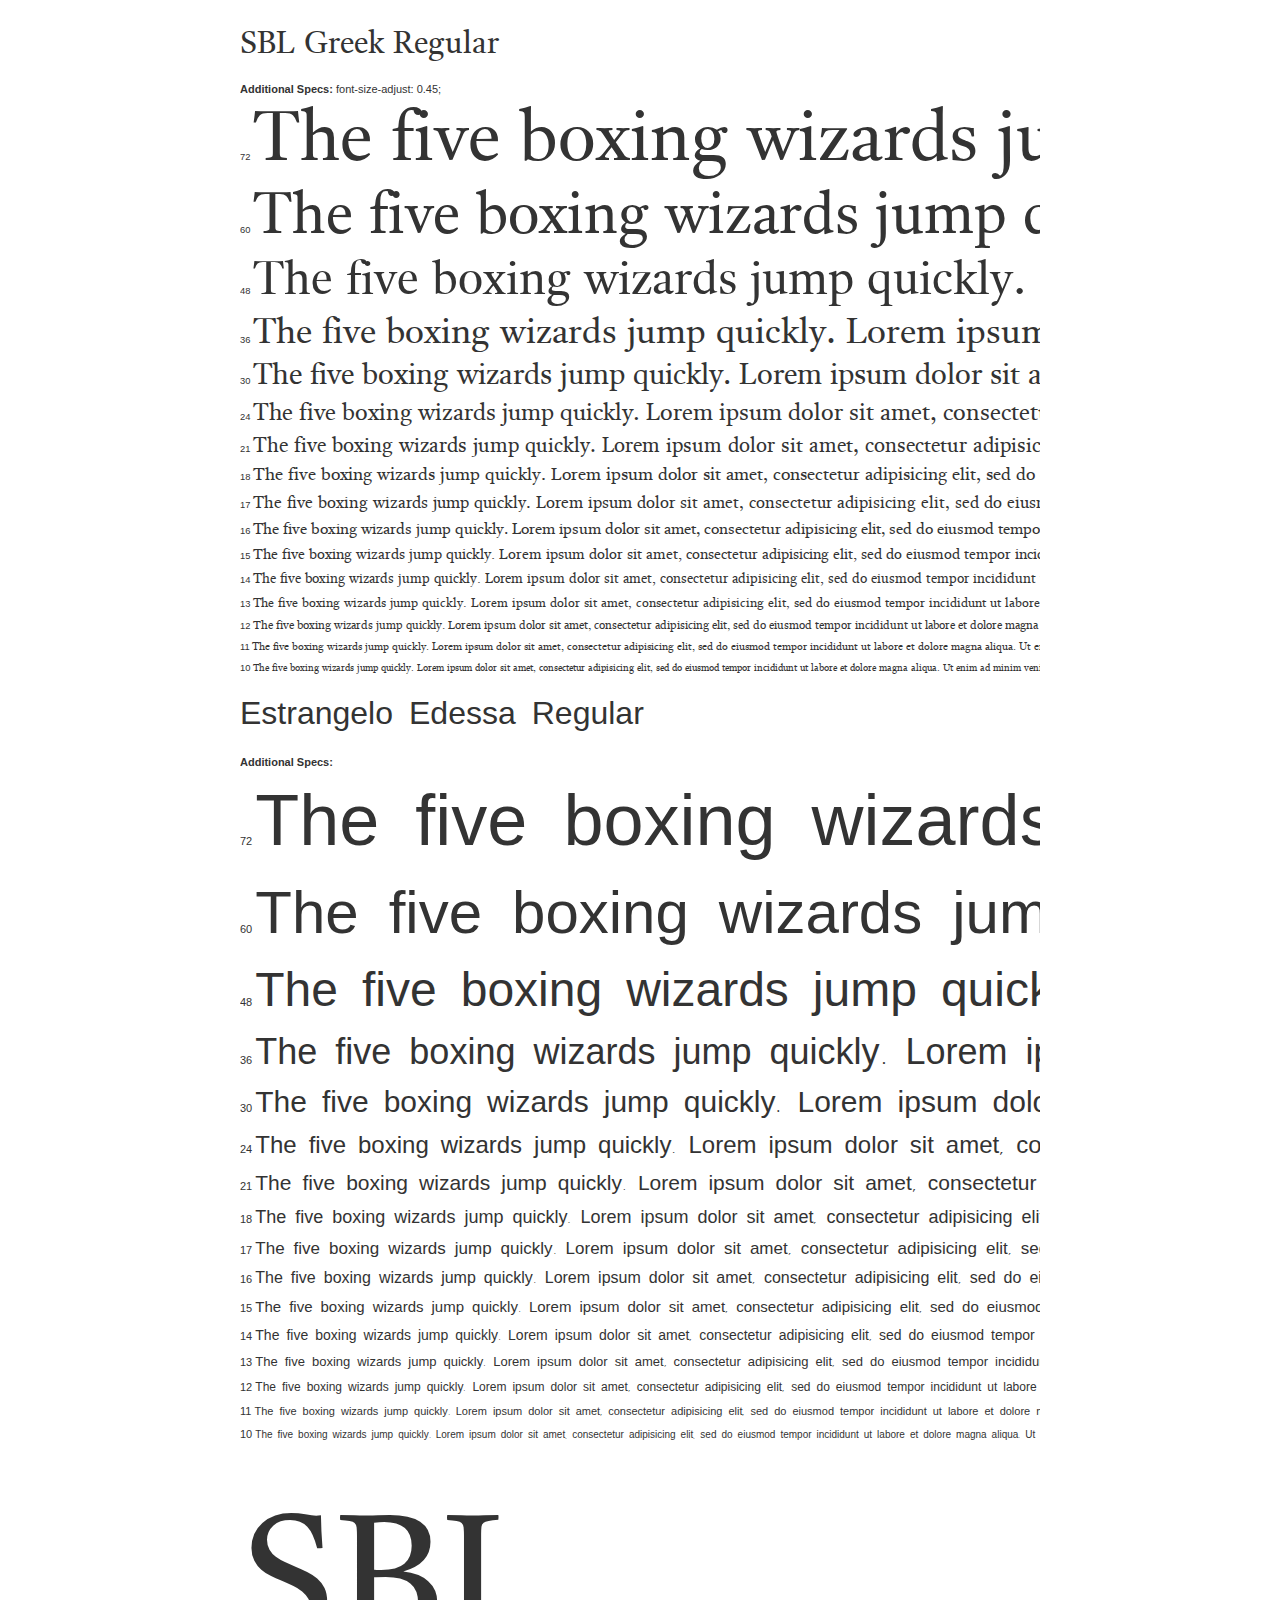
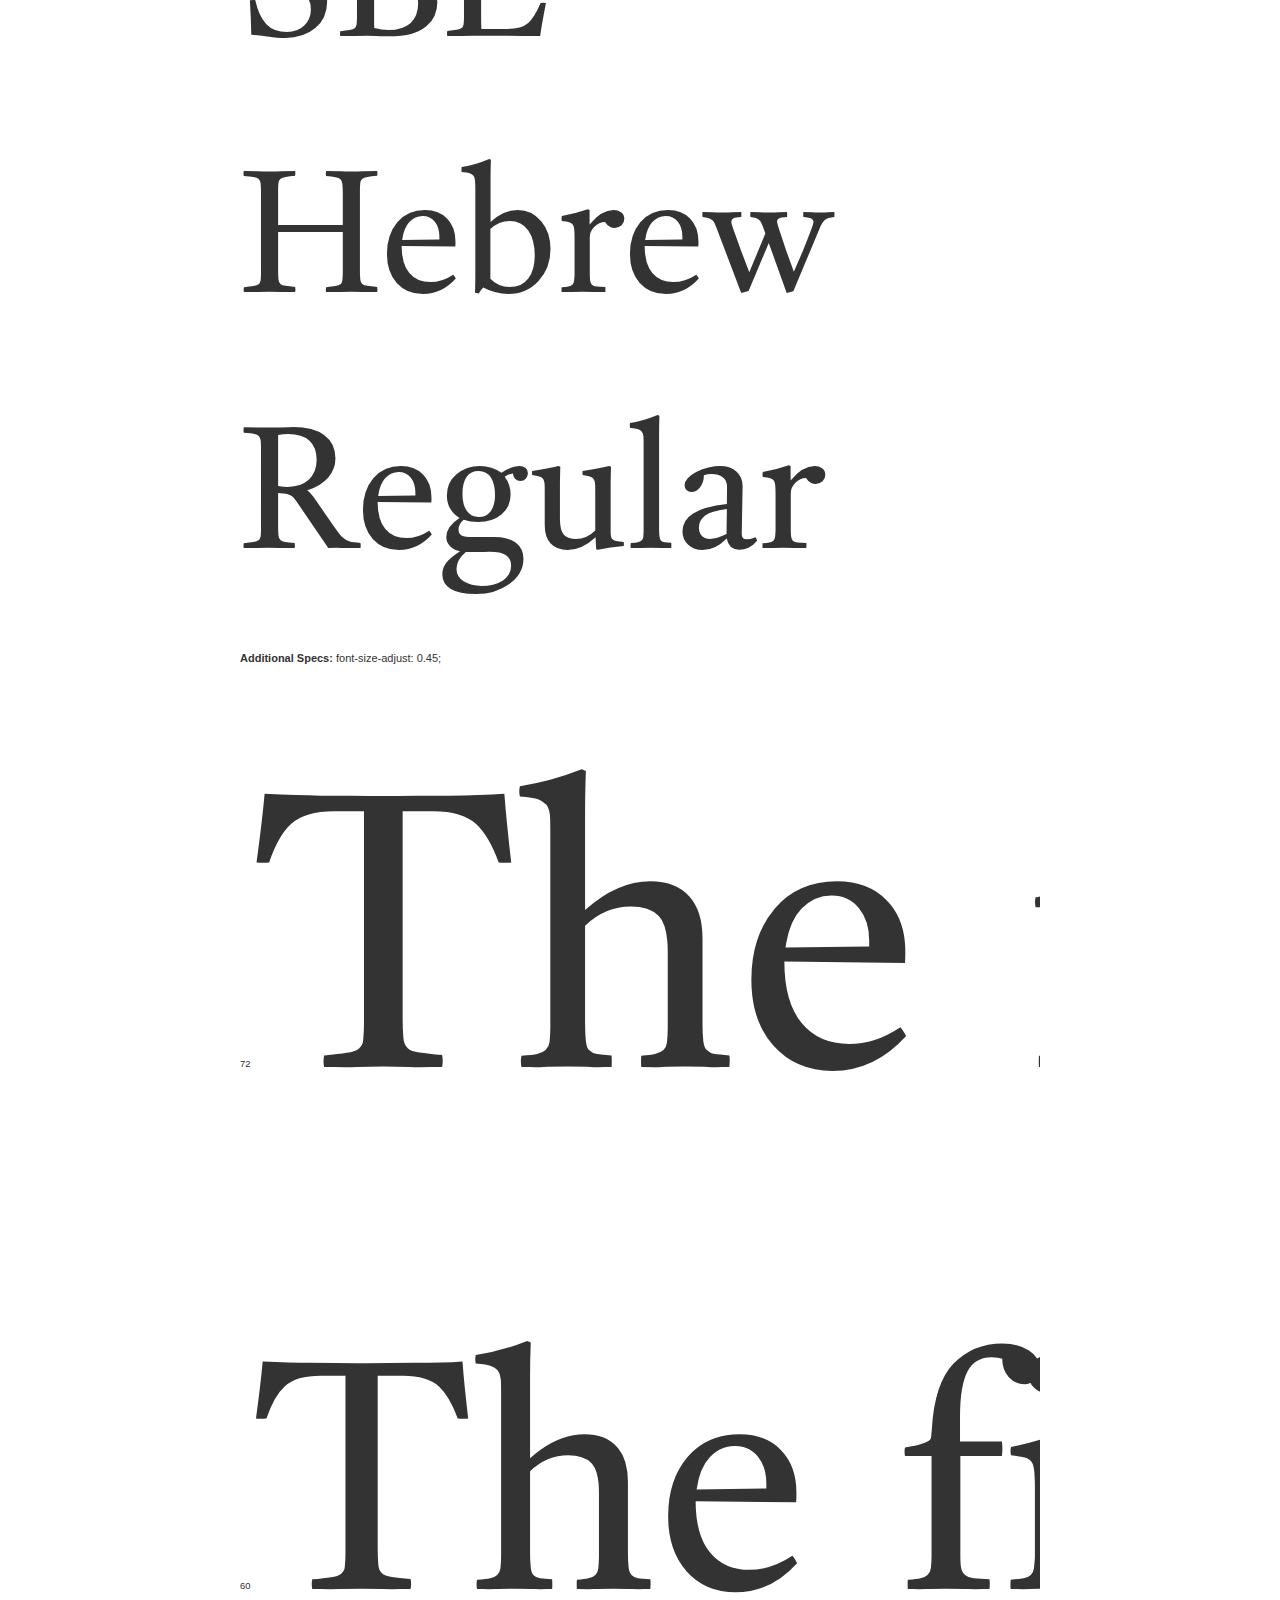
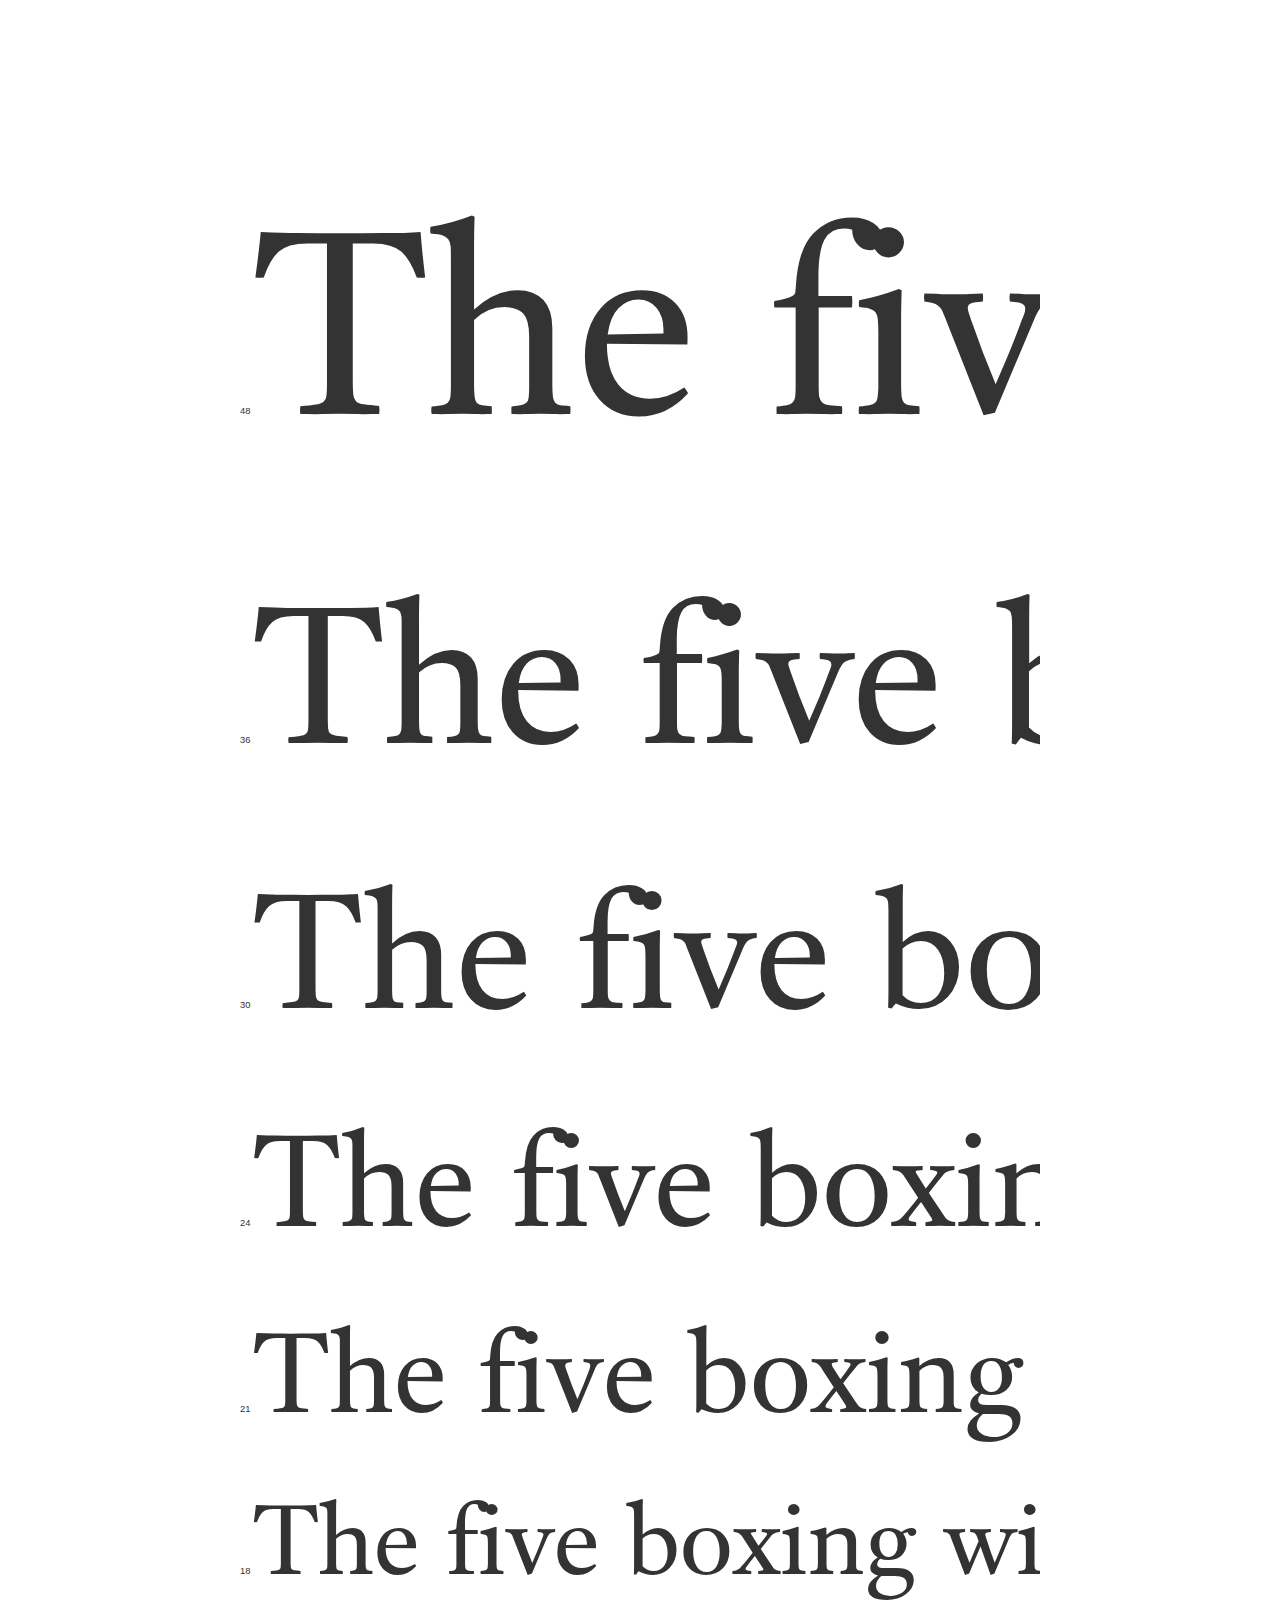
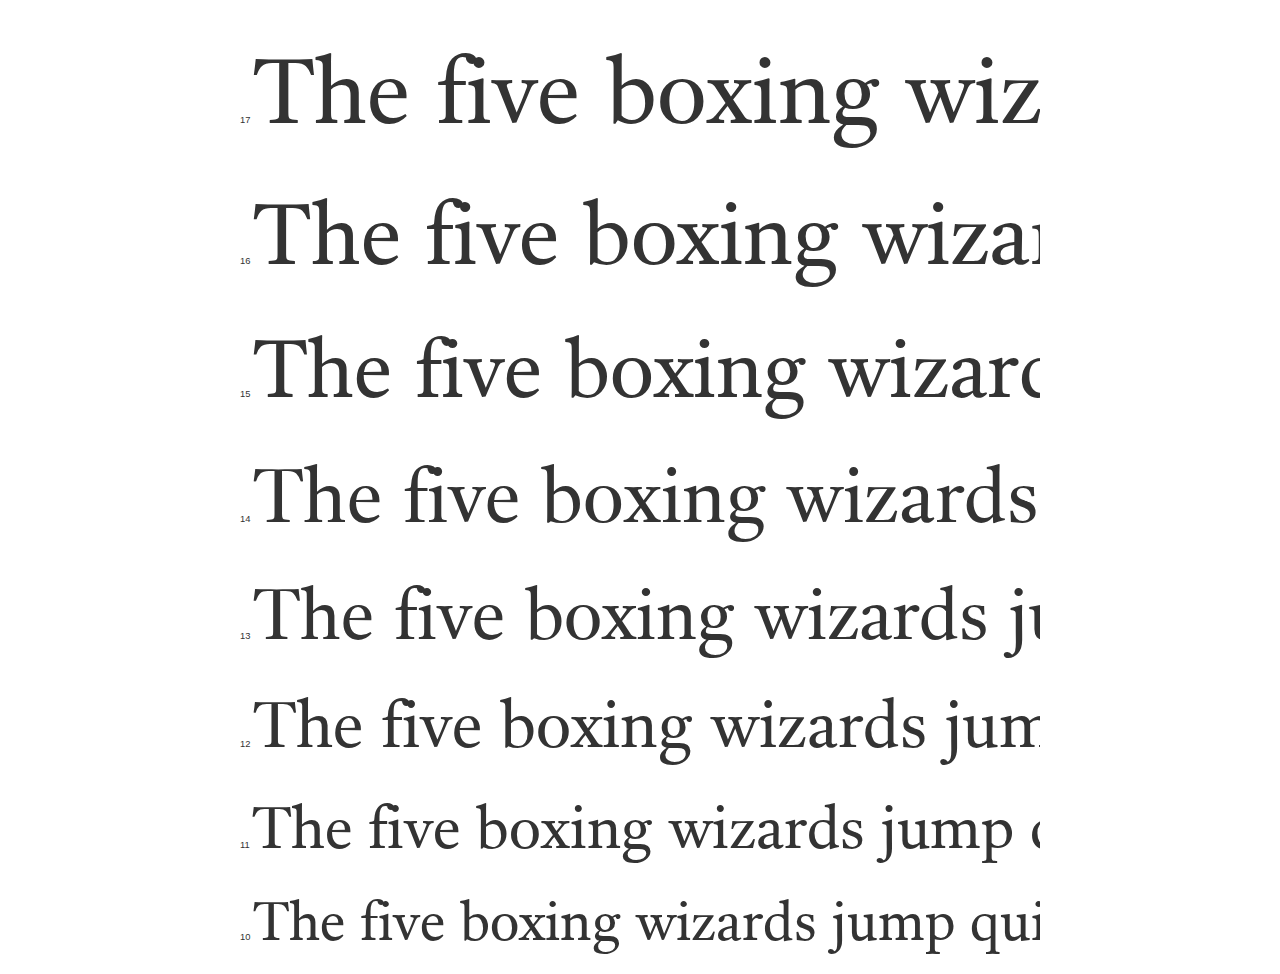
<file: static/plugin_framework/fonts/demo.html>
<!DOCTYPE html PUBLIC "-//W3C//DTD XHTML 1.0 Strict//EN"
	"http://www.w3.org/TR/xhtml1/DTD/xhtml1-strict.dtd">

<html xmlns="http://www.w3.org/1999/xhtml" xml:lang="en" lang="en">
<head>
	<meta http-equiv="Content-Type" content="text/html; charset=utf-8"/>

	<title>Font Face Demo</title>
	<link rel="stylesheet" href="stylesheet.css" type="text/css" charset="utf-8">
	<style type="text/css" media="screen">
		body {font-family: Helvetica, Arial, sans-serif; color:#333;}
		.SBLGreek {
			font-weight: normal;
			font-style: normal;
			line-height:normal;
			font-family: 'SBLGreekRegular', sans-serif;
			font-size-adjust: 0.45;
		}
		.EstrangeloEdessa {
			font-weight: normal;
			font-style: normal;
			line-height:normal;
			font-family: 'EstrangeloEdessaRegular', sans-serif;
			
		}
		.SBLHebrew {
			font-weight: normal;
			font-style: normal;
			line-height:normal;
			font-family: 'SBLHebrewRegular', sans-serif;
			font-size-adjust: 0.45;
		}
		
		.size {
			font-family: Helvetica, Arial, sans-serif;
			font-weight: normal;
			font-style: normal;
			font-size: 11px;
		}
		#container {
			width: 800px;
			margin-left: auto;
			margin-right: auto;
			overflow: hidden;
			
		}
		.samplebox {
			white-space:nowrap;
			margin-top:10px;
			margin-bottom: 0px;
		}
	</style>
</head>

<body>
	<div id="container">
	
	
	
	 
	<h1 class="SBLGreek">SBL Greek Regular</h1>
	<p class="size"><strong>Additional Specs:</strong> font-size-adjust: 0.45;</p>
		<p class="SBLGreek samplebox" style="font-size:72px;"><span class="size">72 </span>The five boxing wizards jump quickly. Lorem ipsum dolor sit amet, consectetur adipisicing elit, sed do eiusmod tempor incididunt ut labore et dolore magna aliqua. Ut enim ad minim veniam, quis nostrud exercitation ullamco laboris nisi ut aliquip ex ea commodo consequat. Duis aute irure dolor in reprehenderit in voluptate velit esse cillum dolore eu fugiat nulla pariatur. Excepteur sint occaecat cupidatat non proident, sunt in culpa qui officia deserunt mollit anim id est laborum.</p>
		<p class="SBLGreek samplebox" style="font-size:60px;"><span class="size">60 </span>The five boxing wizards jump quickly. Lorem ipsum dolor sit amet, consectetur adipisicing elit, sed do eiusmod tempor incididunt ut labore et dolore magna aliqua. Ut enim ad minim veniam, quis nostrud exercitation ullamco laboris nisi ut aliquip ex ea commodo consequat. Duis aute irure dolor in reprehenderit in voluptate velit esse cillum dolore eu fugiat nulla pariatur. Excepteur sint occaecat cupidatat non proident, sunt in culpa qui officia deserunt mollit anim id est laborum.</p>
		<p class="SBLGreek samplebox" style="font-size:48px;"><span class="size">48 </span>The five boxing wizards jump quickly. Lorem ipsum dolor sit amet, consectetur adipisicing elit, sed do eiusmod tempor incididunt ut labore et dolore magna aliqua. Ut enim ad minim veniam, quis nostrud exercitation ullamco laboris nisi ut aliquip ex ea commodo consequat. Duis aute irure dolor in reprehenderit in voluptate velit esse cillum dolore eu fugiat nulla pariatur. Excepteur sint occaecat cupidatat non proident, sunt in culpa qui officia deserunt mollit anim id est laborum.</p>
		<p class="SBLGreek samplebox" style="font-size:36px;"><span class="size">36 </span>The five boxing wizards jump quickly. Lorem ipsum dolor sit amet, consectetur adipisicing elit, sed do eiusmod tempor incididunt ut labore et dolore magna aliqua. Ut enim ad minim veniam, quis nostrud exercitation ullamco laboris nisi ut aliquip ex ea commodo consequat. Duis aute irure dolor in reprehenderit in voluptate velit esse cillum dolore eu fugiat nulla pariatur. Excepteur sint occaecat cupidatat non proident, sunt in culpa qui officia deserunt mollit anim id est laborum.</p>
		<p class="SBLGreek samplebox" style="font-size:30px;"><span class="size">30 </span>The five boxing wizards jump quickly. Lorem ipsum dolor sit amet, consectetur adipisicing elit, sed do eiusmod tempor incididunt ut labore et dolore magna aliqua. Ut enim ad minim veniam, quis nostrud exercitation ullamco laboris nisi ut aliquip ex ea commodo consequat. Duis aute irure dolor in reprehenderit in voluptate velit esse cillum dolore eu fugiat nulla pariatur. Excepteur sint occaecat cupidatat non proident, sunt in culpa qui officia deserunt mollit anim id est laborum.</p>
		<p class="SBLGreek samplebox" style="font-size:24px;"><span class="size">24 </span>The five boxing wizards jump quickly. Lorem ipsum dolor sit amet, consectetur adipisicing elit, sed do eiusmod tempor incididunt ut labore et dolore magna aliqua. Ut enim ad minim veniam, quis nostrud exercitation ullamco laboris nisi ut aliquip ex ea commodo consequat. Duis aute irure dolor in reprehenderit in voluptate velit esse cillum dolore eu fugiat nulla pariatur. Excepteur sint occaecat cupidatat non proident, sunt in culpa qui officia deserunt mollit anim id est laborum.</p>
		<p class="SBLGreek samplebox" style="font-size:21px;"><span class="size">21 </span>The five boxing wizards jump quickly. Lorem ipsum dolor sit amet, consectetur adipisicing elit, sed do eiusmod tempor incididunt ut labore et dolore magna aliqua. Ut enim ad minim veniam, quis nostrud exercitation ullamco laboris nisi ut aliquip ex ea commodo consequat. Duis aute irure dolor in reprehenderit in voluptate velit esse cillum dolore eu fugiat nulla pariatur. Excepteur sint occaecat cupidatat non proident, sunt in culpa qui officia deserunt mollit anim id est laborum.</p>
		<p class="SBLGreek samplebox" style="font-size:18px;"><span class="size">18 </span>The five boxing wizards jump quickly. Lorem ipsum dolor sit amet, consectetur adipisicing elit, sed do eiusmod tempor incididunt ut labore et dolore magna aliqua. Ut enim ad minim veniam, quis nostrud exercitation ullamco laboris nisi ut aliquip ex ea commodo consequat. Duis aute irure dolor in reprehenderit in voluptate velit esse cillum dolore eu fugiat nulla pariatur. Excepteur sint occaecat cupidatat non proident, sunt in culpa qui officia deserunt mollit anim id est laborum.</p>
		<p class="SBLGreek samplebox" style="font-size:17px;"><span class="size">17 </span>The five boxing wizards jump quickly. Lorem ipsum dolor sit amet, consectetur adipisicing elit, sed do eiusmod tempor incididunt ut labore et dolore magna aliqua. Ut enim ad minim veniam, quis nostrud exercitation ullamco laboris nisi ut aliquip ex ea commodo consequat. Duis aute irure dolor in reprehenderit in voluptate velit esse cillum dolore eu fugiat nulla pariatur. Excepteur sint occaecat cupidatat non proident, sunt in culpa qui officia deserunt mollit anim id est laborum.</p>
		<p class="SBLGreek samplebox" style="font-size:16px;"><span class="size">16 </span>The five boxing wizards jump quickly. Lorem ipsum dolor sit amet, consectetur adipisicing elit, sed do eiusmod tempor incididunt ut labore et dolore magna aliqua. Ut enim ad minim veniam, quis nostrud exercitation ullamco laboris nisi ut aliquip ex ea commodo consequat. Duis aute irure dolor in reprehenderit in voluptate velit esse cillum dolore eu fugiat nulla pariatur. Excepteur sint occaecat cupidatat non proident, sunt in culpa qui officia deserunt mollit anim id est laborum.</p>
		<p class="SBLGreek samplebox" style="font-size:15px;"><span class="size">15 </span>The five boxing wizards jump quickly. Lorem ipsum dolor sit amet, consectetur adipisicing elit, sed do eiusmod tempor incididunt ut labore et dolore magna aliqua. Ut enim ad minim veniam, quis nostrud exercitation ullamco laboris nisi ut aliquip ex ea commodo consequat. Duis aute irure dolor in reprehenderit in voluptate velit esse cillum dolore eu fugiat nulla pariatur. Excepteur sint occaecat cupidatat non proident, sunt in culpa qui officia deserunt mollit anim id est laborum.</p>
		<p class="SBLGreek samplebox" style="font-size:14px;"><span class="size">14 </span>The five boxing wizards jump quickly. Lorem ipsum dolor sit amet, consectetur adipisicing elit, sed do eiusmod tempor incididunt ut labore et dolore magna aliqua. Ut enim ad minim veniam, quis nostrud exercitation ullamco laboris nisi ut aliquip ex ea commodo consequat. Duis aute irure dolor in reprehenderit in voluptate velit esse cillum dolore eu fugiat nulla pariatur. Excepteur sint occaecat cupidatat non proident, sunt in culpa qui officia deserunt mollit anim id est laborum.</p>
		<p class="SBLGreek samplebox" style="font-size:13px;"><span class="size">13 </span>The five boxing wizards jump quickly. Lorem ipsum dolor sit amet, consectetur adipisicing elit, sed do eiusmod tempor incididunt ut labore et dolore magna aliqua. Ut enim ad minim veniam, quis nostrud exercitation ullamco laboris nisi ut aliquip ex ea commodo consequat. Duis aute irure dolor in reprehenderit in voluptate velit esse cillum dolore eu fugiat nulla pariatur. Excepteur sint occaecat cupidatat non proident, sunt in culpa qui officia deserunt mollit anim id est laborum.</p>
		<p class="SBLGreek samplebox" style="font-size:12px;"><span class="size">12 </span>The five boxing wizards jump quickly. Lorem ipsum dolor sit amet, consectetur adipisicing elit, sed do eiusmod tempor incididunt ut labore et dolore magna aliqua. Ut enim ad minim veniam, quis nostrud exercitation ullamco laboris nisi ut aliquip ex ea commodo consequat. Duis aute irure dolor in reprehenderit in voluptate velit esse cillum dolore eu fugiat nulla pariatur. Excepteur sint occaecat cupidatat non proident, sunt in culpa qui officia deserunt mollit anim id est laborum.</p>
		<p class="SBLGreek samplebox" style="font-size:11px;"><span class="size">11 </span>The five boxing wizards jump quickly. Lorem ipsum dolor sit amet, consectetur adipisicing elit, sed do eiusmod tempor incididunt ut labore et dolore magna aliqua. Ut enim ad minim veniam, quis nostrud exercitation ullamco laboris nisi ut aliquip ex ea commodo consequat. Duis aute irure dolor in reprehenderit in voluptate velit esse cillum dolore eu fugiat nulla pariatur. Excepteur sint occaecat cupidatat non proident, sunt in culpa qui officia deserunt mollit anim id est laborum.</p>
		<p class="SBLGreek samplebox" style="font-size:10px;"><span class="size">10 </span>The five boxing wizards jump quickly. Lorem ipsum dolor sit amet, consectetur adipisicing elit, sed do eiusmod tempor incididunt ut labore et dolore magna aliqua. Ut enim ad minim veniam, quis nostrud exercitation ullamco laboris nisi ut aliquip ex ea commodo consequat. Duis aute irure dolor in reprehenderit in voluptate velit esse cillum dolore eu fugiat nulla pariatur. Excepteur sint occaecat cupidatat non proident, sunt in culpa qui officia deserunt mollit anim id est laborum.</p>
		 
	<h1 class="EstrangeloEdessa">Estrangelo Edessa Regular</h1>
	<p class="size"><strong>Additional Specs:</strong> </p>
		<p class="EstrangeloEdessa samplebox" style="font-size:72px;"><span class="size">72 </span>The five boxing wizards jump quickly. Lorem ipsum dolor sit amet, consectetur adipisicing elit, sed do eiusmod tempor incididunt ut labore et dolore magna aliqua. Ut enim ad minim veniam, quis nostrud exercitation ullamco laboris nisi ut aliquip ex ea commodo consequat. Duis aute irure dolor in reprehenderit in voluptate velit esse cillum dolore eu fugiat nulla pariatur. Excepteur sint occaecat cupidatat non proident, sunt in culpa qui officia deserunt mollit anim id est laborum.</p>
		<p class="EstrangeloEdessa samplebox" style="font-size:60px;"><span class="size">60 </span>The five boxing wizards jump quickly. Lorem ipsum dolor sit amet, consectetur adipisicing elit, sed do eiusmod tempor incididunt ut labore et dolore magna aliqua. Ut enim ad minim veniam, quis nostrud exercitation ullamco laboris nisi ut aliquip ex ea commodo consequat. Duis aute irure dolor in reprehenderit in voluptate velit esse cillum dolore eu fugiat nulla pariatur. Excepteur sint occaecat cupidatat non proident, sunt in culpa qui officia deserunt mollit anim id est laborum.</p>
		<p class="EstrangeloEdessa samplebox" style="font-size:48px;"><span class="size">48 </span>The five boxing wizards jump quickly. Lorem ipsum dolor sit amet, consectetur adipisicing elit, sed do eiusmod tempor incididunt ut labore et dolore magna aliqua. Ut enim ad minim veniam, quis nostrud exercitation ullamco laboris nisi ut aliquip ex ea commodo consequat. Duis aute irure dolor in reprehenderit in voluptate velit esse cillum dolore eu fugiat nulla pariatur. Excepteur sint occaecat cupidatat non proident, sunt in culpa qui officia deserunt mollit anim id est laborum.</p>
		<p class="EstrangeloEdessa samplebox" style="font-size:36px;"><span class="size">36 </span>The five boxing wizards jump quickly. Lorem ipsum dolor sit amet, consectetur adipisicing elit, sed do eiusmod tempor incididunt ut labore et dolore magna aliqua. Ut enim ad minim veniam, quis nostrud exercitation ullamco laboris nisi ut aliquip ex ea commodo consequat. Duis aute irure dolor in reprehenderit in voluptate velit esse cillum dolore eu fugiat nulla pariatur. Excepteur sint occaecat cupidatat non proident, sunt in culpa qui officia deserunt mollit anim id est laborum.</p>
		<p class="EstrangeloEdessa samplebox" style="font-size:30px;"><span class="size">30 </span>The five boxing wizards jump quickly. Lorem ipsum dolor sit amet, consectetur adipisicing elit, sed do eiusmod tempor incididunt ut labore et dolore magna aliqua. Ut enim ad minim veniam, quis nostrud exercitation ullamco laboris nisi ut aliquip ex ea commodo consequat. Duis aute irure dolor in reprehenderit in voluptate velit esse cillum dolore eu fugiat nulla pariatur. Excepteur sint occaecat cupidatat non proident, sunt in culpa qui officia deserunt mollit anim id est laborum.</p>
		<p class="EstrangeloEdessa samplebox" style="font-size:24px;"><span class="size">24 </span>The five boxing wizards jump quickly. Lorem ipsum dolor sit amet, consectetur adipisicing elit, sed do eiusmod tempor incididunt ut labore et dolore magna aliqua. Ut enim ad minim veniam, quis nostrud exercitation ullamco laboris nisi ut aliquip ex ea commodo consequat. Duis aute irure dolor in reprehenderit in voluptate velit esse cillum dolore eu fugiat nulla pariatur. Excepteur sint occaecat cupidatat non proident, sunt in culpa qui officia deserunt mollit anim id est laborum.</p>
		<p class="EstrangeloEdessa samplebox" style="font-size:21px;"><span class="size">21 </span>The five boxing wizards jump quickly. Lorem ipsum dolor sit amet, consectetur adipisicing elit, sed do eiusmod tempor incididunt ut labore et dolore magna aliqua. Ut enim ad minim veniam, quis nostrud exercitation ullamco laboris nisi ut aliquip ex ea commodo consequat. Duis aute irure dolor in reprehenderit in voluptate velit esse cillum dolore eu fugiat nulla pariatur. Excepteur sint occaecat cupidatat non proident, sunt in culpa qui officia deserunt mollit anim id est laborum.</p>
		<p class="EstrangeloEdessa samplebox" style="font-size:18px;"><span class="size">18 </span>The five boxing wizards jump quickly. Lorem ipsum dolor sit amet, consectetur adipisicing elit, sed do eiusmod tempor incididunt ut labore et dolore magna aliqua. Ut enim ad minim veniam, quis nostrud exercitation ullamco laboris nisi ut aliquip ex ea commodo consequat. Duis aute irure dolor in reprehenderit in voluptate velit esse cillum dolore eu fugiat nulla pariatur. Excepteur sint occaecat cupidatat non proident, sunt in culpa qui officia deserunt mollit anim id est laborum.</p>
		<p class="EstrangeloEdessa samplebox" style="font-size:17px;"><span class="size">17 </span>The five boxing wizards jump quickly. Lorem ipsum dolor sit amet, consectetur adipisicing elit, sed do eiusmod tempor incididunt ut labore et dolore magna aliqua. Ut enim ad minim veniam, quis nostrud exercitation ullamco laboris nisi ut aliquip ex ea commodo consequat. Duis aute irure dolor in reprehenderit in voluptate velit esse cillum dolore eu fugiat nulla pariatur. Excepteur sint occaecat cupidatat non proident, sunt in culpa qui officia deserunt mollit anim id est laborum.</p>
		<p class="EstrangeloEdessa samplebox" style="font-size:16px;"><span class="size">16 </span>The five boxing wizards jump quickly. Lorem ipsum dolor sit amet, consectetur adipisicing elit, sed do eiusmod tempor incididunt ut labore et dolore magna aliqua. Ut enim ad minim veniam, quis nostrud exercitation ullamco laboris nisi ut aliquip ex ea commodo consequat. Duis aute irure dolor in reprehenderit in voluptate velit esse cillum dolore eu fugiat nulla pariatur. Excepteur sint occaecat cupidatat non proident, sunt in culpa qui officia deserunt mollit anim id est laborum.</p>
		<p class="EstrangeloEdessa samplebox" style="font-size:15px;"><span class="size">15 </span>The five boxing wizards jump quickly. Lorem ipsum dolor sit amet, consectetur adipisicing elit, sed do eiusmod tempor incididunt ut labore et dolore magna aliqua. Ut enim ad minim veniam, quis nostrud exercitation ullamco laboris nisi ut aliquip ex ea commodo consequat. Duis aute irure dolor in reprehenderit in voluptate velit esse cillum dolore eu fugiat nulla pariatur. Excepteur sint occaecat cupidatat non proident, sunt in culpa qui officia deserunt mollit anim id est laborum.</p>
		<p class="EstrangeloEdessa samplebox" style="font-size:14px;"><span class="size">14 </span>The five boxing wizards jump quickly. Lorem ipsum dolor sit amet, consectetur adipisicing elit, sed do eiusmod tempor incididunt ut labore et dolore magna aliqua. Ut enim ad minim veniam, quis nostrud exercitation ullamco laboris nisi ut aliquip ex ea commodo consequat. Duis aute irure dolor in reprehenderit in voluptate velit esse cillum dolore eu fugiat nulla pariatur. Excepteur sint occaecat cupidatat non proident, sunt in culpa qui officia deserunt mollit anim id est laborum.</p>
		<p class="EstrangeloEdessa samplebox" style="font-size:13px;"><span class="size">13 </span>The five boxing wizards jump quickly. Lorem ipsum dolor sit amet, consectetur adipisicing elit, sed do eiusmod tempor incididunt ut labore et dolore magna aliqua. Ut enim ad minim veniam, quis nostrud exercitation ullamco laboris nisi ut aliquip ex ea commodo consequat. Duis aute irure dolor in reprehenderit in voluptate velit esse cillum dolore eu fugiat nulla pariatur. Excepteur sint occaecat cupidatat non proident, sunt in culpa qui officia deserunt mollit anim id est laborum.</p>
		<p class="EstrangeloEdessa samplebox" style="font-size:12px;"><span class="size">12 </span>The five boxing wizards jump quickly. Lorem ipsum dolor sit amet, consectetur adipisicing elit, sed do eiusmod tempor incididunt ut labore et dolore magna aliqua. Ut enim ad minim veniam, quis nostrud exercitation ullamco laboris nisi ut aliquip ex ea commodo consequat. Duis aute irure dolor in reprehenderit in voluptate velit esse cillum dolore eu fugiat nulla pariatur. Excepteur sint occaecat cupidatat non proident, sunt in culpa qui officia deserunt mollit anim id est laborum.</p>
		<p class="EstrangeloEdessa samplebox" style="font-size:11px;"><span class="size">11 </span>The five boxing wizards jump quickly. Lorem ipsum dolor sit amet, consectetur adipisicing elit, sed do eiusmod tempor incididunt ut labore et dolore magna aliqua. Ut enim ad minim veniam, quis nostrud exercitation ullamco laboris nisi ut aliquip ex ea commodo consequat. Duis aute irure dolor in reprehenderit in voluptate velit esse cillum dolore eu fugiat nulla pariatur. Excepteur sint occaecat cupidatat non proident, sunt in culpa qui officia deserunt mollit anim id est laborum.</p>
		<p class="EstrangeloEdessa samplebox" style="font-size:10px;"><span class="size">10 </span>The five boxing wizards jump quickly. Lorem ipsum dolor sit amet, consectetur adipisicing elit, sed do eiusmod tempor incididunt ut labore et dolore magna aliqua. Ut enim ad minim veniam, quis nostrud exercitation ullamco laboris nisi ut aliquip ex ea commodo consequat. Duis aute irure dolor in reprehenderit in voluptate velit esse cillum dolore eu fugiat nulla pariatur. Excepteur sint occaecat cupidatat non proident, sunt in culpa qui officia deserunt mollit anim id est laborum.</p>
		 
	<h1 class="SBLHebrew">SBL Hebrew Regular</h1>
	<p class="size"><strong>Additional Specs:</strong> font-size-adjust: 0.45;</p>
		<p class="SBLHebrew samplebox" style="font-size:72px;"><span class="size">72 </span>The five boxing wizards jump quickly. Lorem ipsum dolor sit amet, consectetur adipisicing elit, sed do eiusmod tempor incididunt ut labore et dolore magna aliqua. Ut enim ad minim veniam, quis nostrud exercitation ullamco laboris nisi ut aliquip ex ea commodo consequat. Duis aute irure dolor in reprehenderit in voluptate velit esse cillum dolore eu fugiat nulla pariatur. Excepteur sint occaecat cupidatat non proident, sunt in culpa qui officia deserunt mollit anim id est laborum.</p>
		<p class="SBLHebrew samplebox" style="font-size:60px;"><span class="size">60 </span>The five boxing wizards jump quickly. Lorem ipsum dolor sit amet, consectetur adipisicing elit, sed do eiusmod tempor incididunt ut labore et dolore magna aliqua. Ut enim ad minim veniam, quis nostrud exercitation ullamco laboris nisi ut aliquip ex ea commodo consequat. Duis aute irure dolor in reprehenderit in voluptate velit esse cillum dolore eu fugiat nulla pariatur. Excepteur sint occaecat cupidatat non proident, sunt in culpa qui officia deserunt mollit anim id est laborum.</p>
		<p class="SBLHebrew samplebox" style="font-size:48px;"><span class="size">48 </span>The five boxing wizards jump quickly. Lorem ipsum dolor sit amet, consectetur adipisicing elit, sed do eiusmod tempor incididunt ut labore et dolore magna aliqua. Ut enim ad minim veniam, quis nostrud exercitation ullamco laboris nisi ut aliquip ex ea commodo consequat. Duis aute irure dolor in reprehenderit in voluptate velit esse cillum dolore eu fugiat nulla pariatur. Excepteur sint occaecat cupidatat non proident, sunt in culpa qui officia deserunt mollit anim id est laborum.</p>
		<p class="SBLHebrew samplebox" style="font-size:36px;"><span class="size">36 </span>The five boxing wizards jump quickly. Lorem ipsum dolor sit amet, consectetur adipisicing elit, sed do eiusmod tempor incididunt ut labore et dolore magna aliqua. Ut enim ad minim veniam, quis nostrud exercitation ullamco laboris nisi ut aliquip ex ea commodo consequat. Duis aute irure dolor in reprehenderit in voluptate velit esse cillum dolore eu fugiat nulla pariatur. Excepteur sint occaecat cupidatat non proident, sunt in culpa qui officia deserunt mollit anim id est laborum.</p>
		<p class="SBLHebrew samplebox" style="font-size:30px;"><span class="size">30 </span>The five boxing wizards jump quickly. Lorem ipsum dolor sit amet, consectetur adipisicing elit, sed do eiusmod tempor incididunt ut labore et dolore magna aliqua. Ut enim ad minim veniam, quis nostrud exercitation ullamco laboris nisi ut aliquip ex ea commodo consequat. Duis aute irure dolor in reprehenderit in voluptate velit esse cillum dolore eu fugiat nulla pariatur. Excepteur sint occaecat cupidatat non proident, sunt in culpa qui officia deserunt mollit anim id est laborum.</p>
		<p class="SBLHebrew samplebox" style="font-size:24px;"><span class="size">24 </span>The five boxing wizards jump quickly. Lorem ipsum dolor sit amet, consectetur adipisicing elit, sed do eiusmod tempor incididunt ut labore et dolore magna aliqua. Ut enim ad minim veniam, quis nostrud exercitation ullamco laboris nisi ut aliquip ex ea commodo consequat. Duis aute irure dolor in reprehenderit in voluptate velit esse cillum dolore eu fugiat nulla pariatur. Excepteur sint occaecat cupidatat non proident, sunt in culpa qui officia deserunt mollit anim id est laborum.</p>
		<p class="SBLHebrew samplebox" style="font-size:21px;"><span class="size">21 </span>The five boxing wizards jump quickly. Lorem ipsum dolor sit amet, consectetur adipisicing elit, sed do eiusmod tempor incididunt ut labore et dolore magna aliqua. Ut enim ad minim veniam, quis nostrud exercitation ullamco laboris nisi ut aliquip ex ea commodo consequat. Duis aute irure dolor in reprehenderit in voluptate velit esse cillum dolore eu fugiat nulla pariatur. Excepteur sint occaecat cupidatat non proident, sunt in culpa qui officia deserunt mollit anim id est laborum.</p>
		<p class="SBLHebrew samplebox" style="font-size:18px;"><span class="size">18 </span>The five boxing wizards jump quickly. Lorem ipsum dolor sit amet, consectetur adipisicing elit, sed do eiusmod tempor incididunt ut labore et dolore magna aliqua. Ut enim ad minim veniam, quis nostrud exercitation ullamco laboris nisi ut aliquip ex ea commodo consequat. Duis aute irure dolor in reprehenderit in voluptate velit esse cillum dolore eu fugiat nulla pariatur. Excepteur sint occaecat cupidatat non proident, sunt in culpa qui officia deserunt mollit anim id est laborum.</p>
		<p class="SBLHebrew samplebox" style="font-size:17px;"><span class="size">17 </span>The five boxing wizards jump quickly. Lorem ipsum dolor sit amet, consectetur adipisicing elit, sed do eiusmod tempor incididunt ut labore et dolore magna aliqua. Ut enim ad minim veniam, quis nostrud exercitation ullamco laboris nisi ut aliquip ex ea commodo consequat. Duis aute irure dolor in reprehenderit in voluptate velit esse cillum dolore eu fugiat nulla pariatur. Excepteur sint occaecat cupidatat non proident, sunt in culpa qui officia deserunt mollit anim id est laborum.</p>
		<p class="SBLHebrew samplebox" style="font-size:16px;"><span class="size">16 </span>The five boxing wizards jump quickly. Lorem ipsum dolor sit amet, consectetur adipisicing elit, sed do eiusmod tempor incididunt ut labore et dolore magna aliqua. Ut enim ad minim veniam, quis nostrud exercitation ullamco laboris nisi ut aliquip ex ea commodo consequat. Duis aute irure dolor in reprehenderit in voluptate velit esse cillum dolore eu fugiat nulla pariatur. Excepteur sint occaecat cupidatat non proident, sunt in culpa qui officia deserunt mollit anim id est laborum.</p>
		<p class="SBLHebrew samplebox" style="font-size:15px;"><span class="size">15 </span>The five boxing wizards jump quickly. Lorem ipsum dolor sit amet, consectetur adipisicing elit, sed do eiusmod tempor incididunt ut labore et dolore magna aliqua. Ut enim ad minim veniam, quis nostrud exercitation ullamco laboris nisi ut aliquip ex ea commodo consequat. Duis aute irure dolor in reprehenderit in voluptate velit esse cillum dolore eu fugiat nulla pariatur. Excepteur sint occaecat cupidatat non proident, sunt in culpa qui officia deserunt mollit anim id est laborum.</p>
		<p class="SBLHebrew samplebox" style="font-size:14px;"><span class="size">14 </span>The five boxing wizards jump quickly. Lorem ipsum dolor sit amet, consectetur adipisicing elit, sed do eiusmod tempor incididunt ut labore et dolore magna aliqua. Ut enim ad minim veniam, quis nostrud exercitation ullamco laboris nisi ut aliquip ex ea commodo consequat. Duis aute irure dolor in reprehenderit in voluptate velit esse cillum dolore eu fugiat nulla pariatur. Excepteur sint occaecat cupidatat non proident, sunt in culpa qui officia deserunt mollit anim id est laborum.</p>
		<p class="SBLHebrew samplebox" style="font-size:13px;"><span class="size">13 </span>The five boxing wizards jump quickly. Lorem ipsum dolor sit amet, consectetur adipisicing elit, sed do eiusmod tempor incididunt ut labore et dolore magna aliqua. Ut enim ad minim veniam, quis nostrud exercitation ullamco laboris nisi ut aliquip ex ea commodo consequat. Duis aute irure dolor in reprehenderit in voluptate velit esse cillum dolore eu fugiat nulla pariatur. Excepteur sint occaecat cupidatat non proident, sunt in culpa qui officia deserunt mollit anim id est laborum.</p>
		<p class="SBLHebrew samplebox" style="font-size:12px;"><span class="size">12 </span>The five boxing wizards jump quickly. Lorem ipsum dolor sit amet, consectetur adipisicing elit, sed do eiusmod tempor incididunt ut labore et dolore magna aliqua. Ut enim ad minim veniam, quis nostrud exercitation ullamco laboris nisi ut aliquip ex ea commodo consequat. Duis aute irure dolor in reprehenderit in voluptate velit esse cillum dolore eu fugiat nulla pariatur. Excepteur sint occaecat cupidatat non proident, sunt in culpa qui officia deserunt mollit anim id est laborum.</p>
		<p class="SBLHebrew samplebox" style="font-size:11px;"><span class="size">11 </span>The five boxing wizards jump quickly. Lorem ipsum dolor sit amet, consectetur adipisicing elit, sed do eiusmod tempor incididunt ut labore et dolore magna aliqua. Ut enim ad minim veniam, quis nostrud exercitation ullamco laboris nisi ut aliquip ex ea commodo consequat. Duis aute irure dolor in reprehenderit in voluptate velit esse cillum dolore eu fugiat nulla pariatur. Excepteur sint occaecat cupidatat non proident, sunt in culpa qui officia deserunt mollit anim id est laborum.</p>
		<p class="SBLHebrew samplebox" style="font-size:10px;"><span class="size">10 </span>The five boxing wizards jump quickly. Lorem ipsum dolor sit amet, consectetur adipisicing elit, sed do eiusmod tempor incididunt ut labore et dolore magna aliqua. Ut enim ad minim veniam, quis nostrud exercitation ullamco laboris nisi ut aliquip ex ea commodo consequat. Duis aute irure dolor in reprehenderit in voluptate velit esse cillum dolore eu fugiat nulla pariatur. Excepteur sint occaecat cupidatat non proident, sunt in culpa qui officia deserunt mollit anim id est laborum.</p>
			</div>
</body>
</html>
</file>
<file: static/plugin_framework/fonts/stylesheet.css>
/* Generated by Font Squirrel (http://www.fontsquirrel.com) on November 18, 2010 */



@font-face {
	font-family: 'SBLGreekRegular';
	src: url('sbl_grk-webfont.eot');
	src: local('☺'), url('sbl_grk-webfont.woff') format('woff'), url('sbl_grk-webfont.ttf') format('truetype'), url('sbl_grk-webfont.svg#webfontRelj09Wi') format('svg');
	font-weight: normal;
	font-style: normal;
}

@font-face {
	font-family: 'EstrangeloEdessaRegular';
	src: url('estre-webfont.eot');
	src: local('☺'), url('estre-webfont.woff') format('woff'), url('estre-webfont.ttf') format('truetype'), url('estre-webfont.svg#webfont7YE92Obt') format('svg');
	font-weight: normal;
	font-style: normal;
}

@font-face {
	font-family: 'SBLHebrewRegular';
	src: url('sbl_hbrw-webfont.eot');
	src: local('☺'), url('sbl_hbrw-webfont.woff') format('woff'), url('sbl_hbrw-webfont.ttf') format('truetype'), url('sbl_hbrw-webfont.svg#webfontUHtlyWNi') format('svg');
	font-weight: normal;
	font-style: normal;
}
</file>
